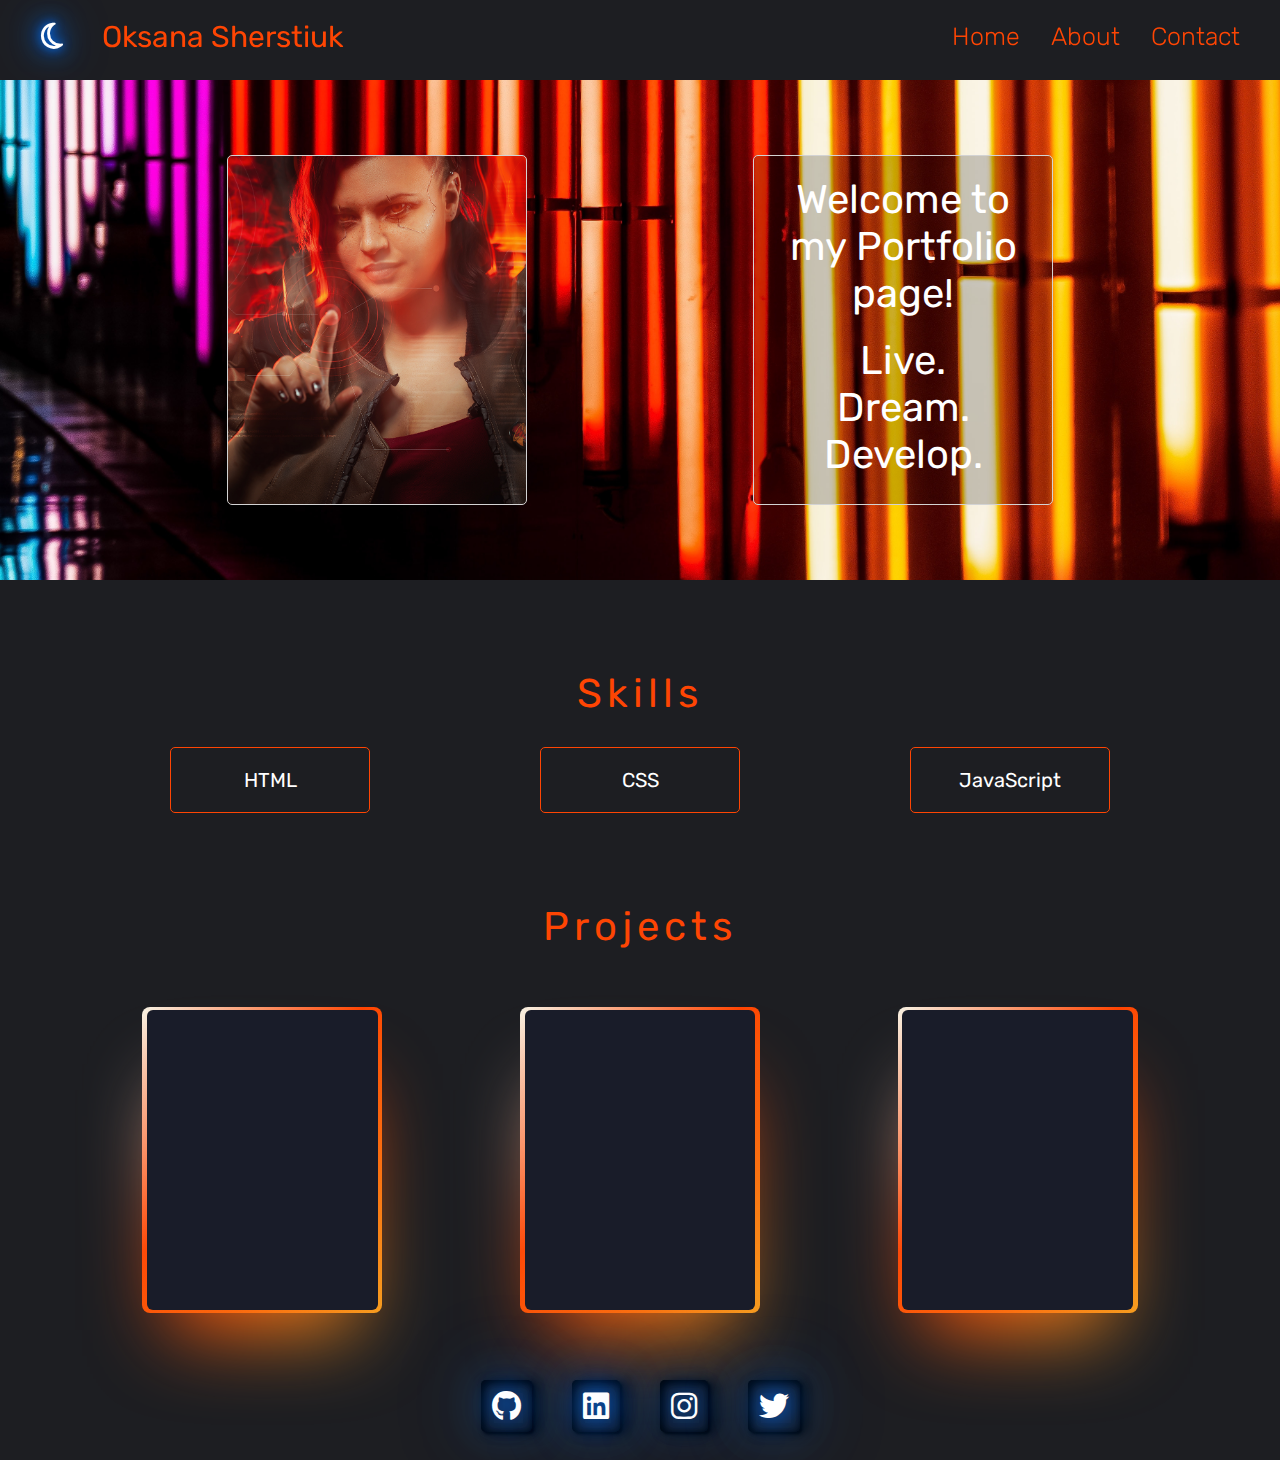
<file: Index.html>
<!DOCTYPE html>
<html lang="en">
  <head>
    <link rel="stylesheet" href="style.css" />
    <meta charset="UTF-8" />
    <meta http-equiv="X-UA-Compatible" content="IE=edge" />
    <meta name="viewport" content="width=device-width, initial-scale=1.0" />

    <link
      rel="stylesheet"
      href="https://cdnjs.cloudflare.com/ajax/libs/font-awesome/6.2.0/css/all.min.css"
    />
    <title>WebDev Portfolio</title>
  </head>
  <body>
    <header>
      <!-- navbar -->
      <nav>
        <div class="logo">
          <i class="fa-regular fa-moon" id="moon"></i>
          <span class="name"> Oksana Sherstiuk</span>
        </div>
        <div class="menu">
          <a href="Index.html">Home</a>
          <a href="about.html">About</a>
          <a href="./contact.html">Contact</a>
        </div>
      </nav>

      <!-- Hero -->
      <div class="hero-section">
        <div class="avatar"></div>
        <div class="insp-text">
          <h1 class="glow">Welcome to my Portfolio page!</h1>
          <p class="glow">
            Live. <br />
            Dream. <br />
            Develop.
          </p>
        </div>
      </div>
    </header>
    <!-- main content -->
    <main>
      <!-- skill section -->
      <section>
        <h2>Skills</h2>
        <div class="skills">
          <div class="skill">HTML</div>
          <div class="skill">CSS</div>
          <div class="skill">JavaScript</div>
        </div>
      </section>

      <!-- card section -->
      <h2>Projects</h2>
      <section class="card-section">
        <a href="#"><div class="card">Project 1</div></a>
        <a href="#"><div class="card">Project 2</div></a>
        <a href="#"><div class="card">Project 3</div></a>
      </section>
    </main>
    <!-- footer -->
    <footer>
      <div class="foo">
        <a href="#"><i class="fa-brands fa-github" id="github"></i></a>
        <a href="#"><i class="fa-brands fa-linkedin" id="linkedin"></i></a>
        <a href="#"><i class="fa-brands fa-instagram" id="insta"></i></a>
        <a href="#"><i class="fa-brands fa-twitter" id="twitter"></i></a>
      </div>
    </footer>
  </body>
</html>
</file>
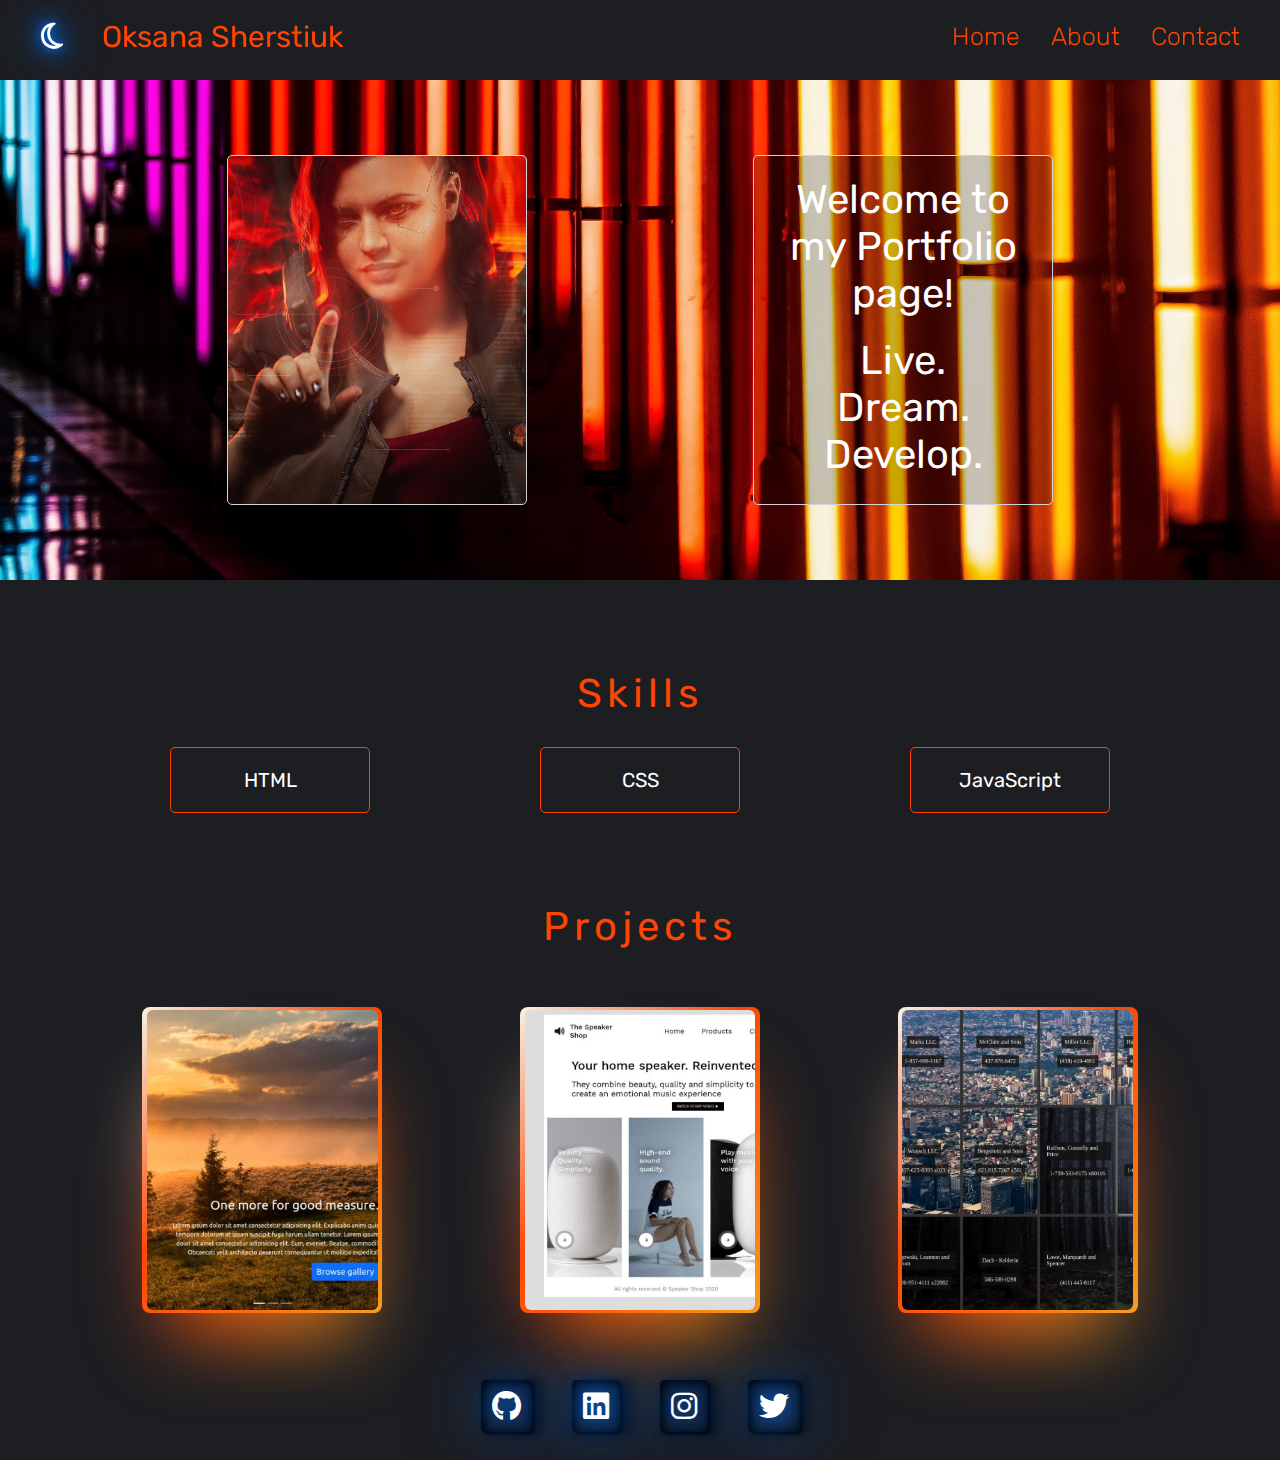
<file: index.html>
<!DOCTYPE html>
<html lang="en">
  <head>
    <link rel="stylesheet" href="style.css" />
    <meta charset="UTF-8" />
    <meta http-equiv="X-UA-Compatible" content="IE=edge" />
    <meta name="viewport" content="width=device-width, initial-scale=1.0" />

    <link
      rel="stylesheet"
      href="https://cdnjs.cloudflare.com/ajax/libs/font-awesome/6.2.0/css/all.min.css"
    />
    <title>WebDev Portfolio</title>
  </head>
  <body>
    <header>
      <!-- navbar -->
      <nav>
        <div class="logo">
          <i class="fa-regular fa-moon" id="moon"></i>
          <span class="name"> Oksana Sherstiuk</span>
        </div>
        <div class="menu">
          <a href="./index.html">Home</a>
          <a href="./about.html">About</a>
          <a href="./contact.html">Contact</a>
        </div>
      </nav>

      <!-- Hero -->
      <div class="hero-section">
        <div class="avatar"></div>
        <div class="insp-text">
          <h1 class="glow">Welcome to my Portfolio page!</h1>
          <p class="glow">
            Live. <br />
            Dream. <br />
            Develop.
          </p>
        </div>
      </div>
    </header>
    <!-- main content -->
    <main>
      <!-- skill section -->
      <section class="skill-section">
        <h2>Skills</h2>
        <div class="skills">
          <div class="skill">HTML</div>
          <div class="skill">CSS</div>
          <div class="skill">JavaScript</div>
        </div>
      </section>

      <!-- card section -->
      <h2>Projects</h2>
      <section class="card-section">
        <a
          href="https://oksanasherstiuk.github.io/test-project-deploy/"
          target="_blank"
          ><div class="card pr1">Project 1</div></a
        >
        <a
          href="https://oksanasherstiuk.github.io/test-prjct2-upload/"
          target="_blank"
          ><div class="card pr2">Project 2</div></a
        >
        <a
          href="https://oksanasherstiuk.github.io/test-prjct3-upload/"
          target="_blank"
          ><div class="card pr3">Project 3</div></a
        >
      </section>
    </main>
    <!-- footer -->
    <footer>
      <div class="foo">
        <a href="https://github.com/OksanaSherstiuk" target="_blank"
          ><i class="fa-brands fa-github" id="github"></i
        ></a>
        <a href="#"><i class="fa-brands fa-linkedin" id="linkedin"></i></a>
        <a href="#"><i class="fa-brands fa-instagram" id="insta"></i></a>
        <a href="#"><i class="fa-brands fa-twitter" id="twitter"></i></a>
      </div>
    </footer>
  </body>
</html>
</file>
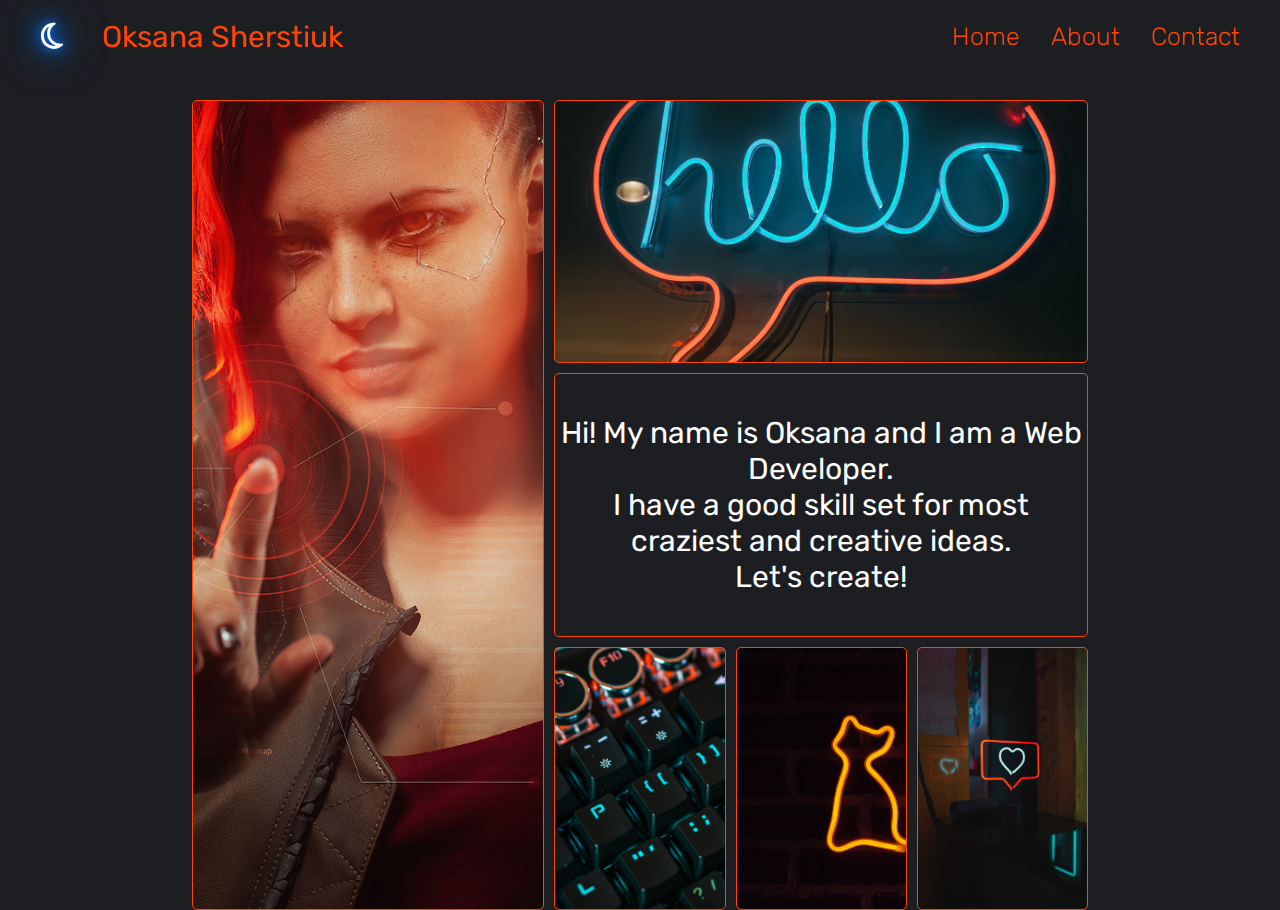
<file: about.html>
<!DOCTYPE html>
<html lang="en">
  <head>
    <link rel="stylesheet" href="style.css" />
    <meta charset="UTF-8" />
    <meta http-equiv="X-UA-Compatible" content="IE=edge" />
    <meta name="viewport" content="width=device-width, initial-scale=1.0" />
    <link
      rel="stylesheet"
      href="https://cdnjs.cloudflare.com/ajax/libs/font-awesome/6.2.0/css/all.min.css"
    />
    <title>About</title>
  </head>
  <body>
    <header>
      <nav>
        <div class="logo">
          <i class="fa-regular fa-moon" id="moon"></i>
          <span class="name"> Oksana Sherstiuk</span>
        </div>
        <div class="menu">
          <a href="./index.html">Home</a>
          <a href="./about.html">About</a>
          <a href="./contact.html">Contact</a>
        </div>
      </nav>
    </header>
    <section class="grid-container">
      <div class="grid-item1"></div>
      <div class="grid-item2"></div>
      <div class="grid-item3">
        <p class="about-text glow">
          Hi! My name is Oksana and I am a Web Developer. <br />
          I have a good skill set for most craziest and creative ideas. <br />
          Let's create!
        </p>
      </div>
      <div class="grid-item4"></div>
      <div class="grid-item5"></div>
      <div class="grid-item6"></div>
    </section>
  </body>
</html>
</file>
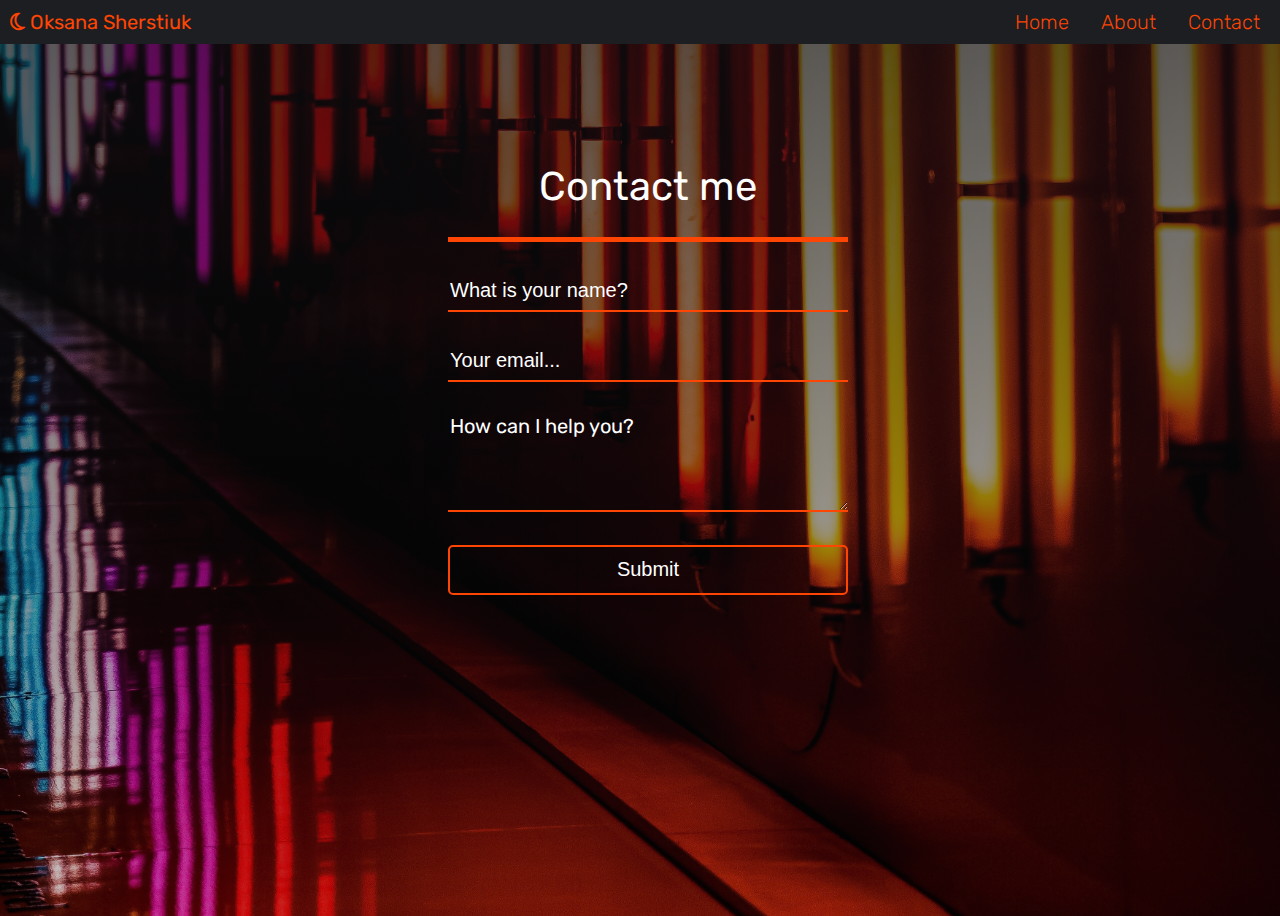
<file: contact.html>
<!DOCTYPE html>
<html lang="en">
  <head>
    <link rel="stylesheet" href="contact-style.css" />
    <meta charset="UTF-8" />
    <meta http-equiv="X-UA-Compatible" content="IE=edge" />
    <meta name="viewport" content="width=device-width, initial-scale=1.0" />
    <link
      href="https://cdnjs.cloudflare.com/ajax/libs/font-awesome/6.2.0/css/all.min.css"
      rel="stylesheet"
    />

    <title>Contact</title>
  </head>

  <body>
    <header>
      <nav>
        <div class="logo">
          <i class="fa-regular fa-moon" id="moon"></i>
          <span class="name"> Oksana Sherstiuk</span>
        </div>
        <div class="menu">
          <a href="./index.html">Home</a>
          <a href="./about.html">About</a>
          <a href="./contact.html">Contact</a>
        </div>
      </nav>
    </header>
    <main>
      <div class="contact">
        <h1>Contact me</h1>
      </div>
      <div class="form">
        <form>
          <input type="name" placeholder="What is your name?" /> <br />
          <input type="email" placeholder="Your email..." /> <br />
          <textarea
            name="text"
            id=""
            cols="30"
            rows="10"
            placeholder="How can I help you?"
          ></textarea>
          <br />
          <button type="submit">Submit</button>
        </form>
      </div>
    </main>
  </body>
</html>
</file>
<file: style.css>
@import url("https://fonts.googleapis.com/css2?family=Rubik:ital,wght@0,300;0,400;0,500;0,600;1,300;1,400;1,500&display=swap");

* {
  margin: 0;
  padding: 0;
  box-sizing: border-box;
  font-size: 62.5%;
}
:root {
  --bg-color: #1d1e22;
  --my-orange: #fe4503;
  font-family: "Rubik", sans-serif;
}
body {
  background-color: var(--bg-color);
}

nav {
  position: fixed;
  top: 0;
  left: 0;
  width: 100%;
  display: flex;
  justify-content: space-between;
  align-items: center;
  padding: 1rem;
  background-color: var(--bg-color);
  z-index: 5;
}
nav > .logo {
  color: var(--my-orange);
  font-size: 3rem;
}
.menu {
  padding-right: 3rem;
}
.menu > a {
  color: var(--my-orange);
  text-decoration: none;
  padding-left: 3rem;
  font-size: 2.5rem;
  font-weight: 300;
}
.menu > a:hover {
  color: white;
  text-shadow: 0 0 10px #fff, 0 0 20px #fff, 0 0 30px #e65400, 0 0 40px #e65400,
    0 0 50px #e65400, 0 0 60px #e65400, 0 0 70px #e65400;
}
.name {
  font-size: 3rem;
}

.hero-section {
  margin-top: 80px;
  background-image: url(./Materials/lamps.jpg);
  background-size: cover;
  background-repeat: no-repeat;
  height: 500px;
  display: flex;
  justify-content: space-evenly;
  align-items: center;
}

.avatar {
  height: 350px;
  width: 300px;
  background-image: url(./Materials/ava2.jpg);
  background-size: cover;
  background-repeat: no-repeat;
  background-position: center;
  border: 1px solid lightgrey;
  border-radius: 5px;
}
.insp-text {
  height: 350px;
  width: 300px;
  border: 1px solid lightgrey;
  border-radius: 5px;
  background-color: rgba(0, 0, 0, 0.2);
}

/* glowing text */
.glow {
  font-size: 4rem;
  color: #fff;
  text-align: center;
  -webkit-animation: glow 1s ease-in-out infinite alternate;
  -moz-animation: glow 1s ease-in-out infinite alternate;
  animation: glow 1s ease-in-out infinite alternate;
}

@-webkit-keyframes glow {
  from {
    text-shadow: 0 0 10px #fff, 0 0 20px #fff, 0 0 30px #e65400,
      0 0 40px #e65400, 0 0 50px #e65400, 0 0 60px #e65400, 0 0 70px #e65400;
  }
  to {
    text-shadow: 0 0 20px #fff, 0 0 30px #e65400, 0 0 40px #e65400,
      0 0 50px #e65400, 0 0 60px #e65400, 0 0 70px #e65400, 0 0 80px #e65400;
  }
}

/* glowing text end */
main {
}

h1 {
  font-size: 3rem;
  color: var(--my-orange);
  text-align: center;
  padding: 2rem;
  font-weight: normal;
}
h2 {
  margin-top: 80px;
  font-size: 4rem;
  font-weight: 400;
  color: var(--my-orange);
  letter-spacing: 0.5rem;
  padding: 1rem;
  text-align: center;
}

.skills {
  display: flex;
  justify-content: space-evenly;
  margin-bottom: 3rem;
  margin-top: 2rem;
}

.skill {
  width: 200px;
  font-size: 2rem;
  text-align: center;
  color: #fff;
  padding: 2rem;
  border: 1px solid var(--my-orange);
  border-radius: 5px;
}

/* animation and footer */

footer {
  height: 100px;
  width: 100%;
}

.foo {
  display: flex;
  justify-content: center;
  align-items: center;
  width: 100vw;
}

#moon {
  font-size: 3rem;
  color: #fff;
  padding: 11px 11px;
  margin: 0 20px;
  animation: animate 5s linear infinite;
  text-shadow: 0 0 10px #0072ff, 0 0 20px #0072ff, 0 0 30px #0072ff,
    0 0 50px #0072ff;
}

#github,
#linkedin,
#insta,
#twitter {
  font-size: 3rem;
  background-color: #18191f;
  color: #fff;
  box-shadow: 2px 2px 2px #00000080, 10px 1px 12px #00000080,
    2px 2px 10px #00000080, 2px 2px 3px #00000080, inset 2px 2px 10px #00000080,
    inset 2px 2px 10px #00000080, inset 2px 2px 10px #00000080,
    inset 2px 2px 10px #00000080;
  border-radius: 5px;
  padding: 11px 11px;
  margin: 20px;
  animation: animate 3s linear infinite;
  text-shadow: 0 0 25px #0072ff, 0 0 50px #0072ff, 0 0 75px #0072ff,
    0 0 100px #0072ff;
}
#twitter {
  animation-delay: 0.3s;
}
#facebook {
  animation-delay: 0.7s;
}
#github {
  animation-delay: 0.1s;
}

@keyframes animate {
  from {
    filter: hue-rotate(0deg);
  }
  to {
    filter: hue-rotate(360deg);
  }
}
/* animation and footer end */

/* magic card animation */

@property --rotate {
  syntax: "<angle>";
  initial-value: 132deg;
  inherits: false;
}

:root {
  --card-height: 300px;
  --card-width: calc(var(--card-height) / 1.3);
}

.skill-section {
  margin-top: 80px;
}

.card-section > a {
  text-decoration: none;
}

.card-section {
  height: 400px;
  display: flex;
  justify-content: space-evenly;
  align-items: center;
}

.card {
  background: #191c29;
  width: var(--card-width);
  height: var(--card-height);
  padding: 3px;
  position: relative;
  border-radius: 6px;
  justify-content: center;
  align-items: center;
  text-align: center;
  display: flex;
  font-size: 2rem;
  color: rgb(88 199 250 / 0%);
  cursor: pointer;
}
.pr1 {
  background-image: url(./Materials/pr1.jpg);
  background-size: cover;
}
.pr2 {
  background-image: url(./Materials/pr2.jpg);
  background-size: cover;
}
.pr3 {
  background-image: url(./Materials/pr3.jpg);
  background-size: cover;
}

.card:hover {
  color: var(--my-orange);
  transition: all 2s;
  border: 1px solid lightgrey;
}
.card:hover:before,
.card:hover:after {
  animation: none;
  opacity: 0;
}

.card::before {
  content: "";
  width: 104%;
  height: 102%;
  border-radius: 8px;
  background-image: linear-gradient(
    var(--rotate),
    #f7f2e4,
    #fe4503 43%,
    #f7a121
  );
  position: absolute;
  z-index: -1;
  top: -1%;
  left: -2%;
  animation: spin 5s linear infinite;
}

.card::after {
  position: absolute;
  content: "";
  top: calc(var(--card-height) / 6);
  left: 0;
  right: 0;
  z-index: -1;
  height: 100%;
  width: 100%;
  margin: 0 auto;
  transform: scale(0.8);
  filter: blur(calc(var(--card-height) / 6));
  background-image: linear-gradient(
    var(--rotate),
    #f7f2e4,
    #fe4503 43%,
    #f7a121
  );
  opacity: 1;
  transition: opacity 0.5s;
  animation: spin 5s linear infinite;
}

@keyframes spin {
  0% {
    --rotate: 0deg;
  }
  100% {
    --rotate: 360deg;
  }
}
/* magic card animation end */

/* grid on about page */
.grid-container {
  margin: 0 auto;
  width: 70%;
  margin-top: 100px;
  height: 810px;
  display: grid;
  grid-template-columns: 1fr 1fr 1fr 1fr 1fr;
  grid-template-rows: 1fr 1fr 1fr;
  grid-template-areas:
    "item1 item1 item2 item2 item2"
    "item1 item1 item3 item3 item3"
    "item1 item1 item4 item5 item6";
  gap: 1rem;
}
.grid-item1,
.grid-item2,
.grid-item3,
.grid-item4,
.grid-item5,
.grid-item6 {
  border: 1px solid var(--my-orange);
  border-radius: 5px;
}

.grid-item1 {
  grid-area: item1;
  background-image: url(./Materials/ava2.jpg);
  background-position: center;
  background-size: cover;
}

.grid-item2 {
  grid-area: item2;
  background-image: url(./Materials/hellosign.jpg);
  background-size: cover;
  background-position: center;
}
.grid-item3 {
  grid-area: item3;
  display: flex;
  justify-content: center;
  align-items: center;
}
.grid-item4 {
  grid-area: item4;
  background-image: url(./Materials/keyboard.jpg);
  background-size: cover;
}
.grid-item5 {
  grid-area: item5;
  background-image: url(./Materials/neoncat.jpg);
  background-size: cover;
}
.grid-item6 {
  grid-area: item6;
  background-image: url(./Materials/like\ sign.jpg);
  background-size: cover;
}
.about-text {
  display: flex;
  justify-content: center;
  align-items: center;
  font-size: 3rem;
  color: #fff;
}

@media screen and (max-width: 768px) {
  nav {
    flex-direction: column;
  }
  .hero-section {
    height: 800px;
    flex-direction: column;
  }
  .card-section {
    height: 1000px;
    flex-direction: column;
  }
  .skills {
    flex-direction: column;
    align-items: center;
  }
  .grid-container {
    margin-top: 115px;
    width: 90%;
    grid-template-columns: 1fr 1fr 1fr;
    grid-template-rows: 1fr 1fr 2fr 1fr;
    grid-template-areas:
      "item2 item2 item2"
      "item3 item3 item3"
      "item1 item1 item1"
      "item4 item5 item6";
  }
  .grid-item1 {
    background-position: top;
  }
  .grid-item6 {
    background-position: center;
  }
}
</file>
<file: contact-style.css>
@import url("https://fonts.googleapis.com/css2?family=Rubik:ital,wght@0,300;0,400;0,500;0,600;1,300;1,400;1,500&display=swap");

:root {
  font-size: 62.5%;
  --my-orange: #fe4503;
  --bg-color: #1d1e22;
  font-family: "Rubik", sans-serif;
}

body {
  background-image: linear-gradient(
      to bottom,
      rgba(15, 14, 17, 0.7),
      rgba(7, 6, 6, 0.2)
    ),
    url(./Materials/lamps.jpg);

  background-repeat: no-repeat;
  background-size: cover;
  height: 100vh;
  width: 100vw;
}
h1 {
  font-weight: normal;
  color: white;
}
.contact {
  border-bottom: 5px solid var(--my-orange);
  width: 400px;
  font-size: 2rem;
  margin-top: 10%;
}
main {
  display: flex;
  flex-direction: column;
  align-items: center;
  text-align: center;
}

input[type="name"],
input[type="email"] {
  width: 400px;
  height: 40px;
  margin-top: 30px;
  border: none;
  border-bottom: 2px solid var(--my-orange);
  background: none;
  box-sizing: border-box;
  color: white;
  font-size: 2rem;
  outline: none;
}
textarea {
  width: 400px;
  height: 100px;
  margin-top: 30px;
  border: none;
  border-bottom: 2px solid var(--my-orange);
  background: none;
  box-sizing: border-box;
  color: white;
  font-size: 2rem;
  outline: none;
  font-family: "Rubik", sans-serif;
}

::placeholder {
  color: white;

  font-size: 2rem;
}
form {
  background-color: none;
}

button {
  width: 400px;
  height: 50px;
  background: none;

  border: 2px solid var(--my-orange);
  border-radius: 5px;
  box-sizing: border-box;
  margin-top: 30px;
  color: white;
  font-size: 2rem;
  cursor: pointer;
}

/* nav for contact */

nav {
  position: fixed;
  top: 0;
  left: 0;
  width: 100%;
  display: flex;
  justify-content: space-between;
  align-items: center;
  padding: 1rem;
  background-color: var(--bg-color);
  z-index: 5;
}
nav > .logo {
  color: var(--my-orange);
  font-size: 2rem;
}
.menu {
  padding-right: 3rem;
}
.menu > a {
  color: var(--my-orange);
  text-decoration: none;
  padding-left: 3rem;
  font-size: 2rem;
  font-weight: 300;
}
.menu > a:hover {
  color: white;
  text-shadow: 0 0 10px #fff, 0 0 20px #fff, 0 0 30px #e65400, 0 0 40px #e65400,
    0 0 50px #e65400, 0 0 60px #e65400, 0 0 70px #e65400;
}
.name {
  font-size: 2rem;
}

@media screen and (max-width: 768px) {
  nav {
    flex-direction: column;
  }
  main {
    margin-top: 5vh;
  }
}
</file>
